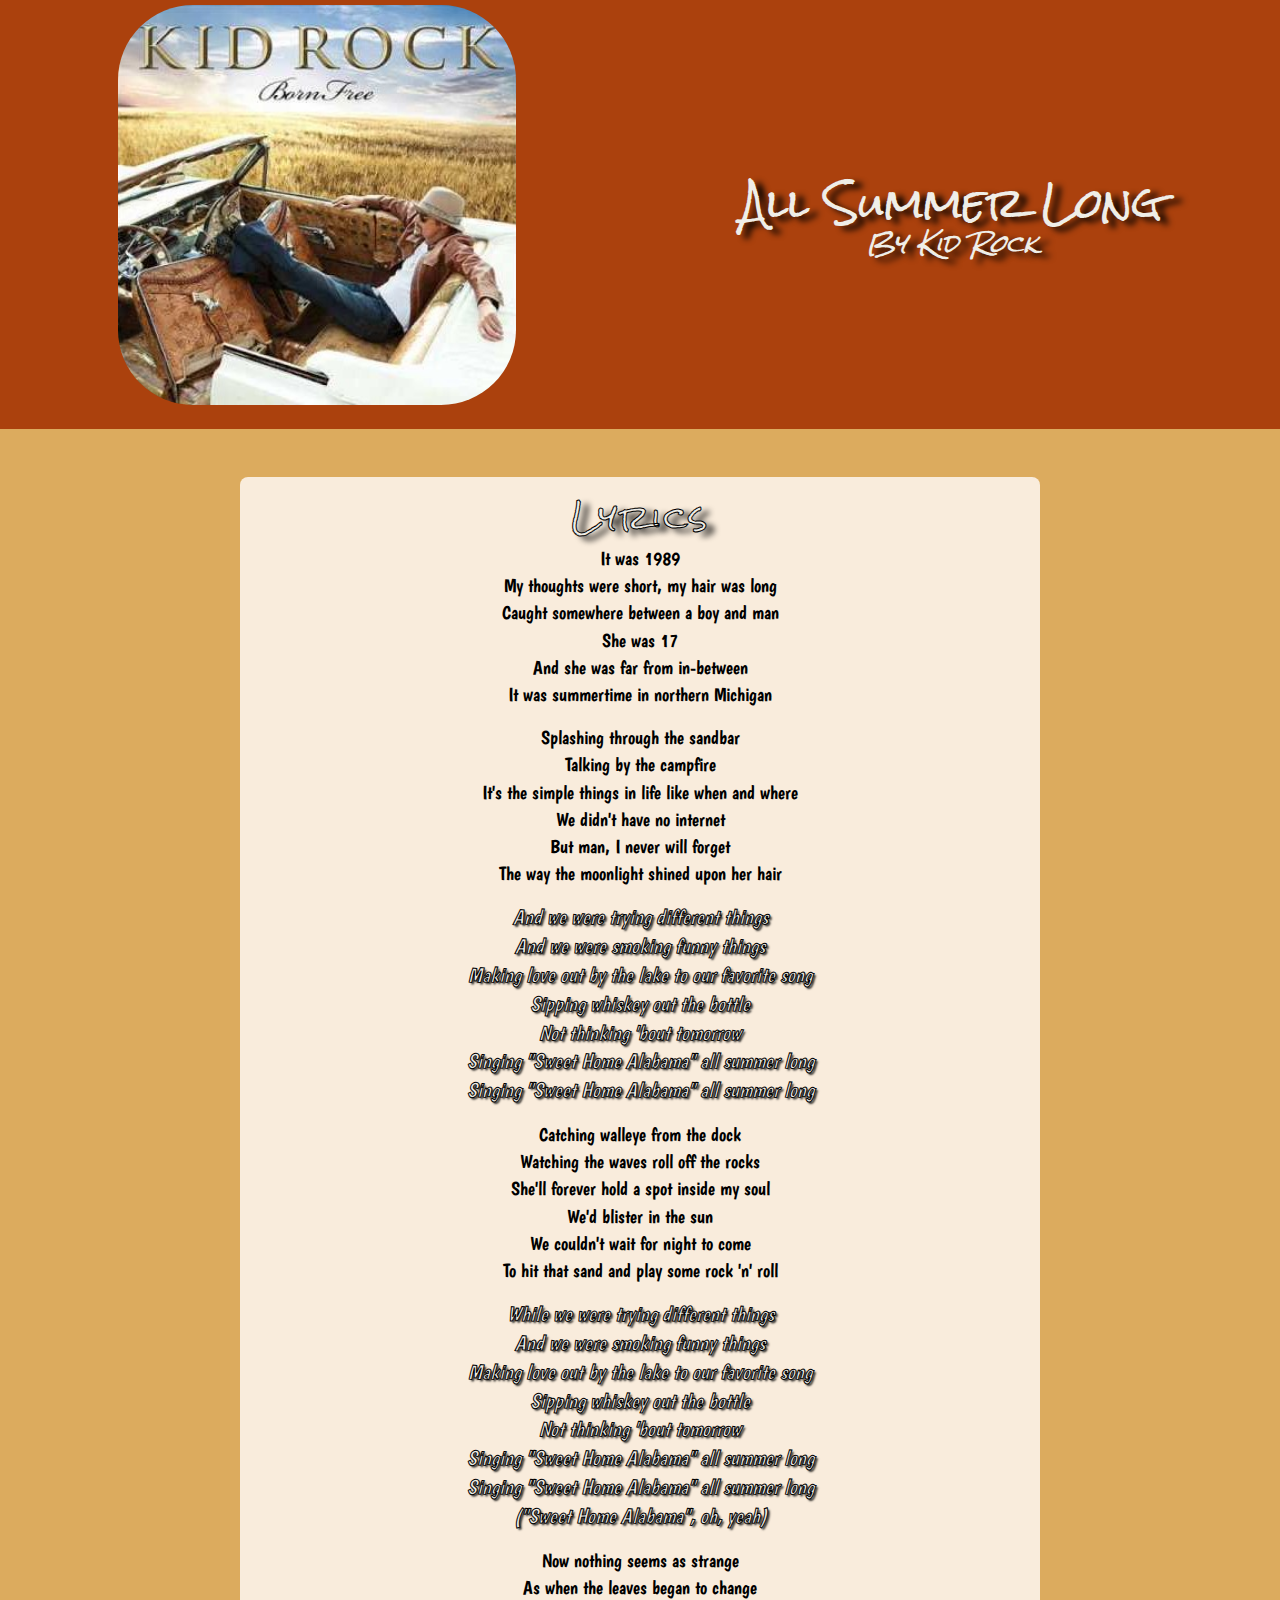
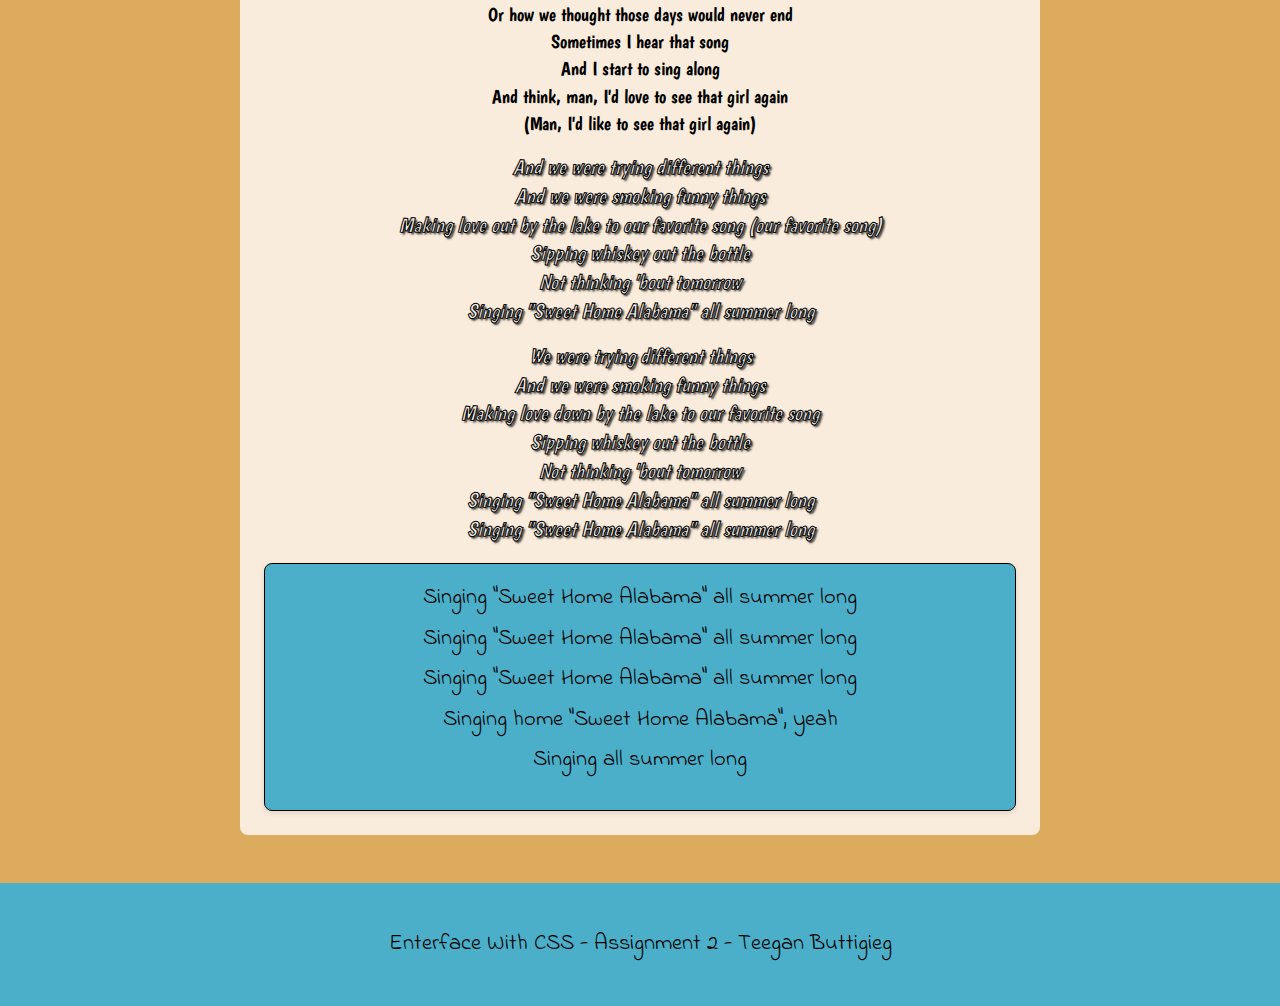
<file: Assignment 2 - Teegan Buttigieg/index.html>
<!-- DOCTYPE HTML-->
<!DOCTYPE html>
<html lang="en">
    
    <head>
        <!-- Required MetaData -->
        <meta charset="UTF-8">
        <meta name="viewport" content="width=device-width, initial-scale=1.0">
        <meta name="description" content="Assignment 2 - 'All Summer Long' by Kid Rock - Teegan Buttigieg">
        <meta name="robots" content="noindex, nofollow">

        <!-- Title-->
        <title>All Summer Long - Assignment 2 - Teegan Buttigieg</title>

        <!-- Fonts -->
        <link rel="preconnect" href="https://fonts.googleapis.com">
        <link rel="preconnect" href="https://fonts.gstatic.com" crossorigin>
        <link href="https://fonts.googleapis.com/css2?family=Boogaloo&family=Indie+Flower&family=Rock+Salt&display=swap" rel="stylesheet">
        
        <!-- CSS -->
        <link rel="stylesheet" href="./css/reset.css">
        <link rel="stylesheet" href="./css/styles.css">
    </head>

    <body>
        <!-- Header Section -->
        <header>

            <!-- Image -->
            <div class="banner">
                <a href="index.html">
                    <img src="./img/AllSummerLongBanner.jpg" alt="header logo">
                </a>
            </div>
            <div>
                <!-- Title & Author-->
                <h1 class="title"> All Summer Long</h1>
                <h2 class="author"> By Kid Rock</h2>

            </div>
        </header>

        <!-- Main Content Section -->
        <main>
            <!-- Song Lyrics -->
            <section class="lyrics">

                <!-- Lyrics -->
                <h3>Lyrics</h3>

                <!-- Intro -->
                <div class="intro">
                    <p>It was 1989</p>
                    <p>My thoughts were short, my hair was long</p>
                    <p>Caught somewhere between a boy and man</p>
                    <p>She was 17</p>
                    <p>And she was far from in-between</p>
                    <p>It was summertime in northern Michigan</p>
                </div>

                <!-- Verse 1 -->
                <div class="verse1">
                    <p>Splashing through the sandbar</p>
                    <p>Talking by the campfire</p>
                    <p>It's the simple things in life like when and where</p>
                    <p>We didn't have no internet</p>
                    <p>But man, I never will forget</p>
                    <p>The way the moonlight shined upon her hair</p>
                </div>

                <!-- Chorus -->
                <div class="chorus">
                    <p>And we were trying different things</p>
                    <p>And we were smoking funny things</p>
                    <p>Making love out by the lake to our favorite song</p>
                    <p>Sipping whiskey out the bottle</p>
                    <p>Not thinking 'bout tomorrow</p>
                    <p>Singing "Sweet Home Alabama" all summer long</p>
                    <p>Singing "Sweet Home Alabama" all summer long</p>
                </div>

                <!-- Verse 2 -->
                <div class="verse2">
                    <p>Catching walleye from the dock</p>
                    <p>Watching the waves roll off the rocks</p>
                    <p>She'll forever hold a spot inside my soul</p>
                    <p>We'd blister in the sun</p>
                    <p>We couldn't wait for night to come</p>
                    <p>To hit that sand and play some rock 'n' roll</p>
                </div>

                <!-- Chorus -->
                <div class="chorus">
                    <p>While we were trying different things</p>
                    <p>And we were smoking funny things</p>
                    <p>Making love out by the lake to our favorite song</p>
                    <p>Sipping whiskey out the bottle</p>
                    <p>Not thinking 'bout tomorrow</p>
                    <p>Singing "Sweet Home Alabama" all summer long</p>
                    <p>Singing "Sweet Home Alabama" all summer long</p>
                    <p>("Sweet Home Alabama", oh, yeah)</p>
                </div>

                <!-- Verse 3-->
                <div class="verse3">
                    <p>Now nothing seems as strange</p>
                    <p>As when the leaves began to change</p>
                    <p>Or how we thought those days would never end</p>
                    <p>Sometimes I hear that song</p>
                    <p>And I start to sing along</p>
                    <p>And think, man, I'd love to see that girl again</p>
                    <p>(Man, I'd like to see that girl again)</p>
                </div>

                <!-- Chorus -->
                <div class="chorus">
                    <p>And we were trying different things</p>
                    <p>And we were smoking funny things</p>
                    <p>Making love out by the lake to our favorite song (our favorite song)</p>
                    <p>Sipping whiskey out the bottle</p>
                    <p>Not thinking 'bout tomorrow</p>
                    <p>Singing "Sweet Home Alabama" all summer long</p>
                </div>

                <!-- Chorus -->
                <div class="chorus">
                    <p>We were trying different things</p>
                    <p>And we were smoking funny things</p>
                    <p>Making love down by the lake to our favorite song</p>
                    <p>Sipping whiskey out the bottle</p>
                    <p>Not thinking 'bout tomorrow</p>
                    <p>Singing "Sweet Home Alabama" all summer long</p>
                    <p>Singing "Sweet Home Alabama" all summer long</p>
                </div>

            <!-- Outro -->
                <article class="outro">
                    <div>
                        <p>Singing "Sweet Home Alabama" all summer long</p>
                        <p>Singing "Sweet Home Alabama" all summer long</p>
                        <p>Singing "Sweet Home Alabama" all summer long</p>
                        <p>Singing home "Sweet Home Alabama", yeah</p>
                        <p>Singing all summer long</p>
                    </div>
                </article>
            </section>
        </main>
        <footer>
            <small>Enterface With CSS - Assignment 2 - Teegan Buttigieg</small>
        </footer>
    </body>

</html>
</file>
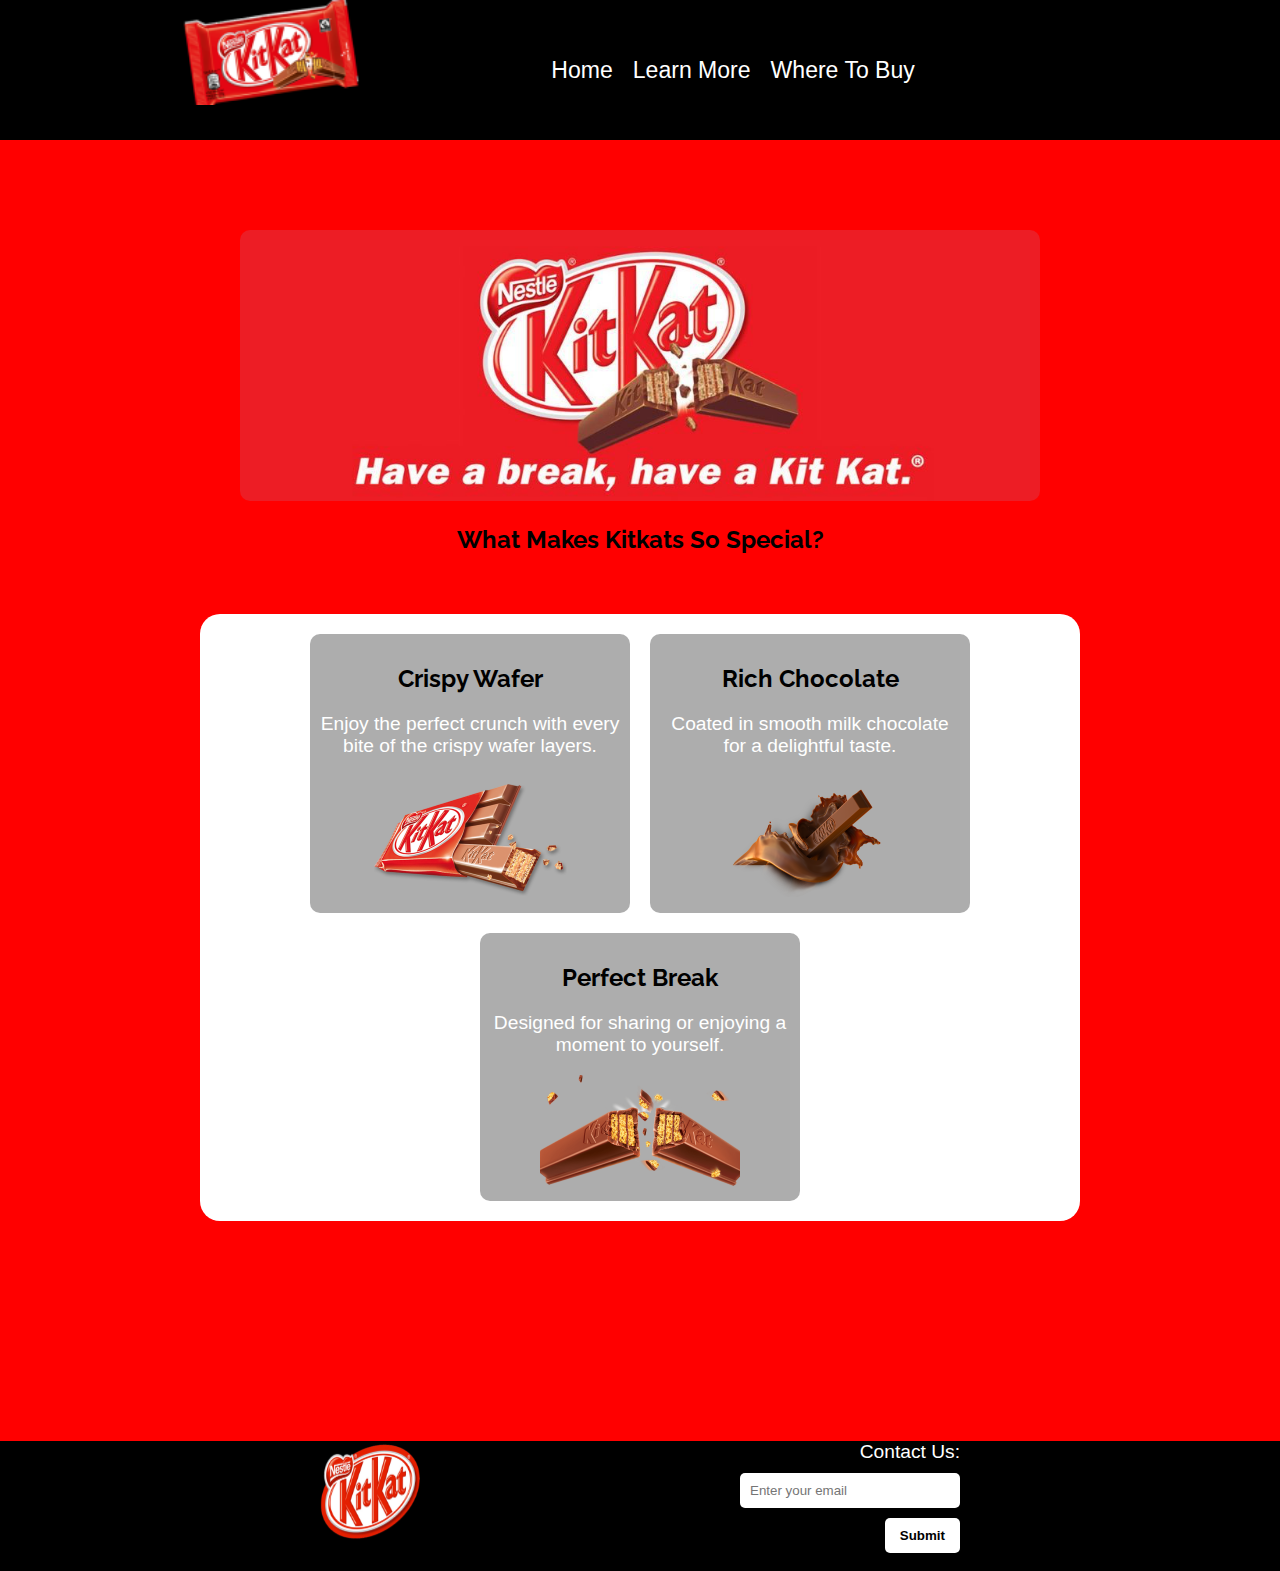
<file: Assignment 3 - Teegan Buttigieg/index.html>
<!DOCTYPE html>
<html lang="en">
<head>
    <meta charset="UTF-8">
    <meta name="viewport" content="width=device-width, initial-scale=1.0">
    <title>KitKat - Have a Break</title>
    <link rel="stylesheet" href="css/styles.css">
    <link href="https://fonts.googleapis.com/css2?family=Raleway:wght@400;700&display=swap" rel="stylesheet">
    
</head>
<body>
    <header>
        <nav class="header-nav">
            <div>
                <img src="img/kitkatbar.png" alt="KitKat Bar Header">
            </div>
            <menu>
                <li><a href="index.html">Home</a></li>
                <li><a href="more.html">Learn More</a></li>
                <li><a href="buy.html">Where To Buy</a></li>
            </menu>
        </nav>
    </header>
    
    <main>
        <section class="intro">
            <img src="img/kitkat.png" alt="KitKat Chocolate Bar">
            <h2>What Makes Kitkats So Special?</h2>
        </section>
        
        <section class="features">
            <div class="feature">
                <h2>Crispy Wafer</h2>
                <p>Enjoy the perfect crunch with every bite of the crispy wafer layers.</p>
                <img src="img/wafer.png" alt="wafer">
            </div>
            <div class="feature">
                <h2>Rich Chocolate</h2>
                <p>Coated in smooth milk chocolate for a delightful taste.</p>
                <img src="img/chocolate.png" alt="chocolate">
            </div>
            <div class="feature">
                <h2>Perfect Break</h2>
                <p>Designed for sharing or enjoying a moment to yourself.</p>
                <img src="img/break.png" alt="break">
            </div>
        </section>
    </main>
    
    <footer>
        <div class="footer-content">
            <img src="img/kitkatlogo.png" alt="KitKat Logo" class="logo">
            <form>
                <label for="email">Contact Us:</label>
                <input type="email" id="email" placeholder="Enter your email">
                <button type="submit">Submit</button>
            </form>
        </div>
        <small>© 2025 KitKat. All rights reserved.</small>
    </footer>
</body>
</html>
</file>
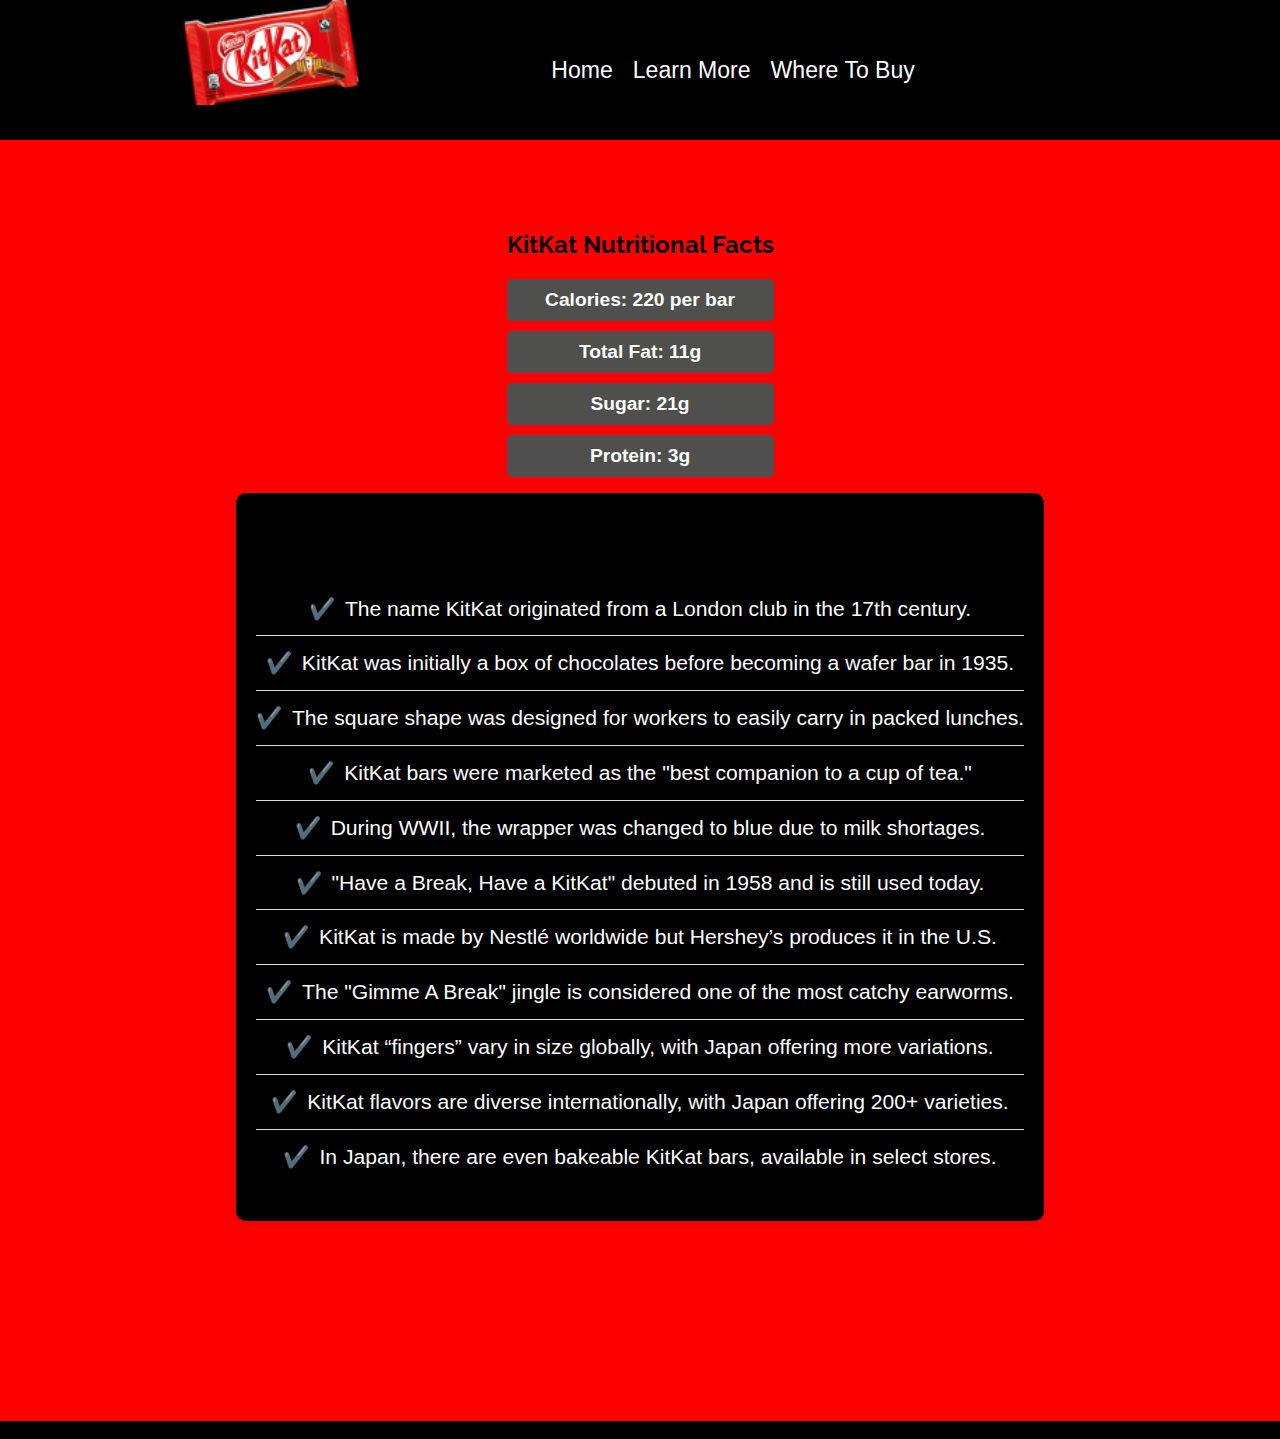
<file: Assignment 3 - Teegan Buttigieg/more.html>
<!DOCTYPE html>
<html lang="en">
<head>
    <meta charset="UTF-8">
    <meta name="viewport" content="width=device-width, initial-scale=1.0">
    <title>KitKat - More Information</title>
    <link rel="stylesheet" href="css/styles.css">
    <link href="https://fonts.googleapis.com/css2?family=Raleway:wght@400;700&display=swap" rel="stylesheet">
</head>
<body>
    <header>
        <nav class="header-nav">
            <div>
                <img src="img/kitkatbar.png" alt="KitKat Bar Header">
            </div>
            <menu>
                <li><a href="index.html">Home</a></li>
                <li><a href="more.html">Learn More</a></li>
                <li><a href="buy.html">Where To Buy</a></li>
            </menu>
        </nav>
    </header>
    
    <main>
        <section class="nutrition">
            <h2>KitKat Nutritional Facts</h2>
            <ul>
                <li>Calories: 220 per bar</li>
                <li>Total Fat: 11g</li>
                <li>Sugar: 21g</li>
                <li>Protein: 3g</li>
            </ul>
        </section>
        
        <section class="fun-facts">
            <h2>Fun Facts About KitKat</h2>
            <ul>
                <li>The name KitKat originated from a London club in the 17th century.</li>
                <li>KitKat was initially a box of chocolates before becoming a wafer bar in 1935.</li>
                <li>The square shape was designed for workers to easily carry in packed lunches.</li>
                <li>KitKat bars were marketed as the "best companion to a cup of tea."</li>
                <li>During WWII, the wrapper was changed to blue due to milk shortages.</li>
                <li>"Have a Break, Have a KitKat" debuted in 1958 and is still used today.</li>
                <li>KitKat is made by Nestlé worldwide but Hershey’s produces it in the U.S.</li>
                <li>The "Gimme A Break" jingle is considered one of the most catchy earworms.</li>
                <li>KitKat “fingers” vary in size globally, with Japan offering more variations.</li>
                <li>KitKat flavors are diverse internationally, with Japan offering 200+ varieties.</li>
                <li>In Japan, there are even bakeable KitKat bars, available in select stores.</li>
            </ul>
        </section>
    </main>
    
    <footer>
        <small>© 2025 KitKat. All rights reserved.</small>
    </footer>
</body>
</html>
</file>
<file: Assignment 2 - Teegan Buttigieg/css/styles.css>
html{
    scroll-behavior: smooth;
}
body {
    background-color:#dcab5e ;
}

/* Header Section */
header {
    display: flex;
    align-items: center;
    justify-content:space-around;
    background-color: #ab410d;
    color: #EFEEE8;
    text-shadow: 8px 4px 6px rgba(0, 0, 0, 2);
    padding: 5px;
}

.banner img {
    width: 100%;
    height: 400px;
    border-radius: 75px;
    margin-bottom: 1rem;
    align-items:center;
}

.title {
    font-size: 2.5rem;
    margin: 0.5rem 0;
    font-family: 'Rock Salt', cursive;
    text-align: center;
    ;
}

.author {
    font-size: 1.5rem;
    font-family: 'Rock Salt', cursive;
    font-style: italic;
    margin: 0;
    text-align: center;
}

/* Main Content Section */
main {
    max-width: 800px;
    margin: 2rem auto;
    padding: 1rem;
    background-color: #dcab5e;
}

/* Lyrics Section */
.lyrics {
    border-color: black;
    background-color:#f9ecdc;
    padding: 1.5rem;
    border-radius: 8px;
    ;
}

.lyrics h3 {
    font-size: 2rem;
    color: #EFEEE8;
    text-shadow: 8px 4px 6px rgba(0, 0, 0, 2);
    -webkit-text-stroke-width: 1px;
    -webkit-text-stroke-color: black;
    
    margin-bottom: 1rem;
    text-align: center;
    font-family:'Rock Salt', cursive; 
    letter-spacing: 2px;
}

.lyrics div {
    margin-bottom: 1.5rem;
}

.lyrics p {
    margin: 0.5rem 0;
    font-size: 1.2rem;
    text-align: center;
    font-family: 'Boogaloo', sans-serif ;
}



.chorus p {
    font-style: italic;
    color: #EFEEE8;
    text-shadow: 2px 2px 2px rgba(0, 0, 0, 0.8);
    font-size: 1.3rem;
    -webkit-text-stroke-width: 1px;
    -webkit-text-stroke-color: black;
}


/* Outro Section */
article.outro {
    border: 1px solid black;
    border-radius: 8px;
    box-shadow: 0 2px 5px rgba(0, 0, 0, 0.1); 
    background-color: #4bafc9; 
    padding: 10px; 
}

article.outro div p {
    color: black;
    font-family: 'Indie Flower', cursive;
    font-size: 1.4rem;
    text-align: center;
    padding: 5px; 

}

footer{
    background-color: #4bafc9; 
    color: black;
    font-family: 'Indie Flower', cursive;
    font-size: 1.4rem;
    text-align: center;
    padding: 50px; 

}
</file>
<file: Assignment 3 - Teegan Buttigieg/css/styles.css>
/* Global Styles */

html{
    scroll-behavior: smooth;
}

body {
    background-color: #000000;
    margin: 0;
    padding: 0;
    text-align: center;
}

h1, h2, h3, h4, h5, h6{
    font-family: 'Raleway', sans-serif;
}

p, a, li, figcaption, label{
    font-family: "Roboto", sans-serif;
    font-size: 1.2em;
    text-decoration: none;
    color: white;
}

/* Header */
header {
    background-color:  #000000;
    padding-bottom: 10px;
}

header h1 {
    margin: 0;
    font-size: 2em;
}

.header-nav{
    position: fixed;
    top: 0;
    display: flex;
    align-items: center;
    height: 140px;
    background-color: #000000;
    width: 100%;
    z-index: 10;
}

.header-nav div{
    width: auto;
    height: 100%;
    flex-grow: 0.5;
}
.header-nav img{
    width: auto;
    height: 75%;
}

.header-nav menu{
    display: flex;
    height: 100%;
    margin: 0;
    padding: 0;
}

.header-nav menu li{
    display: flex;
    align-items: center;
    padding: 0 10px;
}

.header-nav menu li a:hover {
    border-bottom: solid 2px #ff0000;
}

/* Main Content */
main {
    background-color: #ff0000;
    display: flex;
    flex-direction: column;
    align-items: center;
    padding: 200px;
}

/* Intro Section */
.intro {
    max-width: 800px;
    margin: 20px auto;
}

.intro img {
    width: 100%;
    border-radius: 10px;
}

/* Features Section */
.features {
    background-color: white;
    border-radius: 20px;
    padding: 20px;
    display: flex;
    flex-wrap: wrap;
    justify-content: center;
    gap: 20px;
    margin: 20px 0;
}

.feature {
    background: rgba(146, 145, 145, 0.75);
    padding: 10px;
    border-radius: 10px;
    flex: 1;
    min-width: 250px;
    max-width: 300px;
    transition: transform 0.3s ease-in-out;
}

.feature:hover {
    transform: scale(1.05);
    background: rgba(73, 73, 73, 0.75);
}




/* Masthead Section */
.masthead {
    position: relative;
    background: url('../img/kitkatstore.jpg') no-repeat center center/cover;
    height: 300px;
    width: 100vw;
    display: flex;
    align-items: center;
    justify-content: center;
    margin-top: 40px; 
    z-index: 1; 
}

.masthead .mask {
    background: rgba(0, 0, 0, 0.6);
    width: 100%;
    height: 100%;
    display: flex;
    align-items: center;
    justify-content: center;
    color: white;
    font-size: 2em;
    font-weight: bold;
}



/* Online Sections */
.online-stores {
    margin-top: 20px;
    background: rgba(255, 255, 255, 1);
    padding: 20px;
    border-radius: 10px;
    margin: 20px;
    width: 80%;
}

.online-stores h2 {
    margin-bottom: 20px;
}

.online-stores ul {
    list-style: none;
    padding: 0;
    display: grid;
    gap: 20px;
    justify-content: center;
}

.online-stores li {
    display: flex;
    flex-direction: column;
    align-items: center;
    text-align: center;
    background: #D3D3D3; /* Light grey background */
    padding: 15px;
    border-radius: 10px;
    transition: transform 0.3s ease-in-out; /* Smooth transition */
}

.online-stores li:hover {
    transform: scale(1.05); /* Scale up when hovered */
    background: #A9A9A9; /* Darker grey on hover */
}

.online-stores img {
    width: 100px;
    height: auto;
    margin-bottom: 10px;
}

.online-stores a {
    color: rgb(255, 0, 0);
    text-decoration: underline;
    font-weight: bold;
}

.online-stores a:hover {
    color: #000000;
}
Expla

/* Footer */
footer {
    background: #565656;
    padding: 20px;
    margin-top: 20px;
}

.footer-content {
    display: flex;
    justify-content: space-evenly;
}

small {
    text-align: center;
}

.logo {
    width: 100px;
    margin-bottom: 10px;
}

form {
    display: flex;
    flex-direction: column;
    align-items: end;
}

input {
    padding: 10px;
    margin: 10px 0;
    border-radius: 5px;
    border: none;
    width: 200px;
}

button {
    background: #ffffff;
    border: none;
    padding: 10px 15px;
    cursor: pointer;
    font-weight: bold;
    border-radius: 5px;
}

button:hover {
    background: #ff0000;
}


/* Nutrition Section */
.nutrition ul {
    list-style: none;
    padding: 0;
    text-align: center;
}

.nutrition li {
    background-color: #4f4f4d;
    padding: 10px;
    margin: 10px 0;
    border-radius: 5px;
    font-weight: bold;
    font-size: 1.2em;
    transition: transform 0.3s ease-in-out, background-color 0.3s ease;
}

.nutrition li:hover {
    transform: scale(1.05);
    background-color: #fbc02d;
}

/* Fun Facts Section */
.fun-facts {
    background-color: #000000;
    padding: 20px;
    border-radius: 10px;
    box-shadow: 0 2px 6px rgba(0, 0, 0, 0.1);
}

.fun-facts ul {
    list-style-type: none;
    padding: 0;
    font-size: 1.1em;
    line-height: 1.6;
}

.fun-facts li {
    padding: 10px 0;
    border-bottom: 1px solid #ddd;
}

.fun-facts li:last-child {
    border-bottom: none;
}

.fun-facts li::before {
    content: "✔️";
    margin-right: 10px;
    color: #ff0000;
}
</file>
